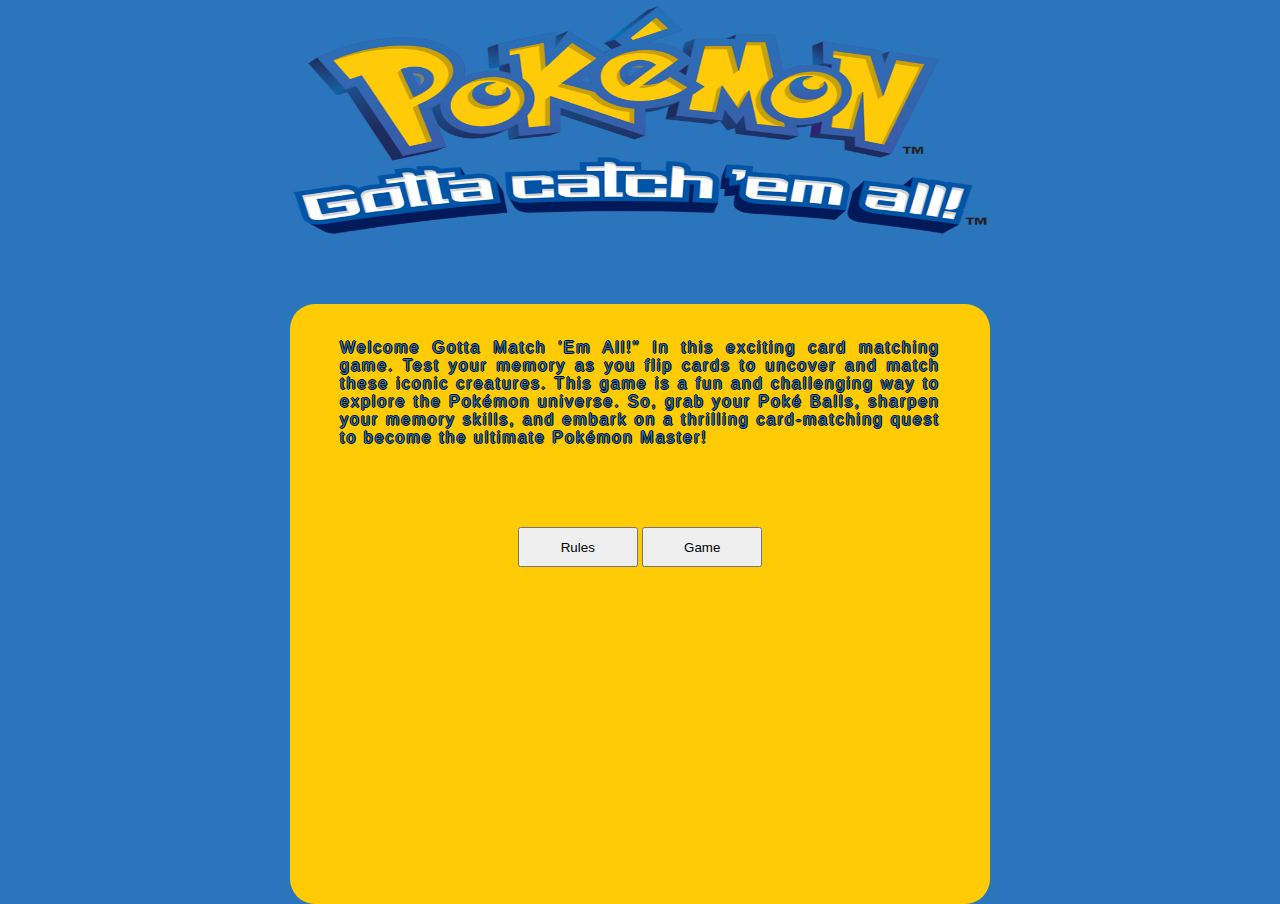
<file: index.html>
<!DOCTYPE html>
<html lang="en">

<head>
    <meta charset="UTF-8" />
    <meta http-equiv="X-UA-Compatible" content="IE=edge" />
    <link rel="stylesheet" href="style.css" />
    <link href="https://fonts.cdnfonts.com/css/pokemon-solid" rel="stylesheet" />
    <meta name="viewport" content="width=device-width, initial-scale=1.0" />
    <title>Document</title>
</head>

<body>
    <header></header>
    <div>
        <div>
            <img class="hero-image" src="images/hero-image.png" />
        </div>
        <div class="container">
            <div class="menu">
                <p class="intro">
                    Welcome Gotta Match 'Em All!" In this
                    exciting card matching game. Test your memory as you flip cards to
                    uncover and match these iconic creatures. This game is a fun and
                    challenging way to explore the Pokémon universe. So, grab your Poké
                    Balls, sharpen your memory skills, and embark on a thrilling
                    card-matching quest to become the ultimate Pokémon Master!
                </p>
                <div class="menu-buttons">


                    <div id="overlay" class="overlay"></div>

                    <button id="popup-button" class="btn-box">Rules</button>

                    <!-- Popup -->
                    <div id="popup" class="popup">
                        <p id="rules">Flip over two cards at a time to reveal their images.
                            If the two cards match, congratulations! You've found a pair.
                            If the cards don't match, flip them back face-down in the same position.
                            Continue flipping over pairs of cards until you've successfully matched all of them. Good
                            luck!</p>
                        <button id="close-button">Close</button>
                    </div>

                    <a href="game.html">
                        <button>Game</button>
                </div>
            </div>
        </div>
    </div>

    <script src="index-script-js"></script>
</body>

</html>
</file>
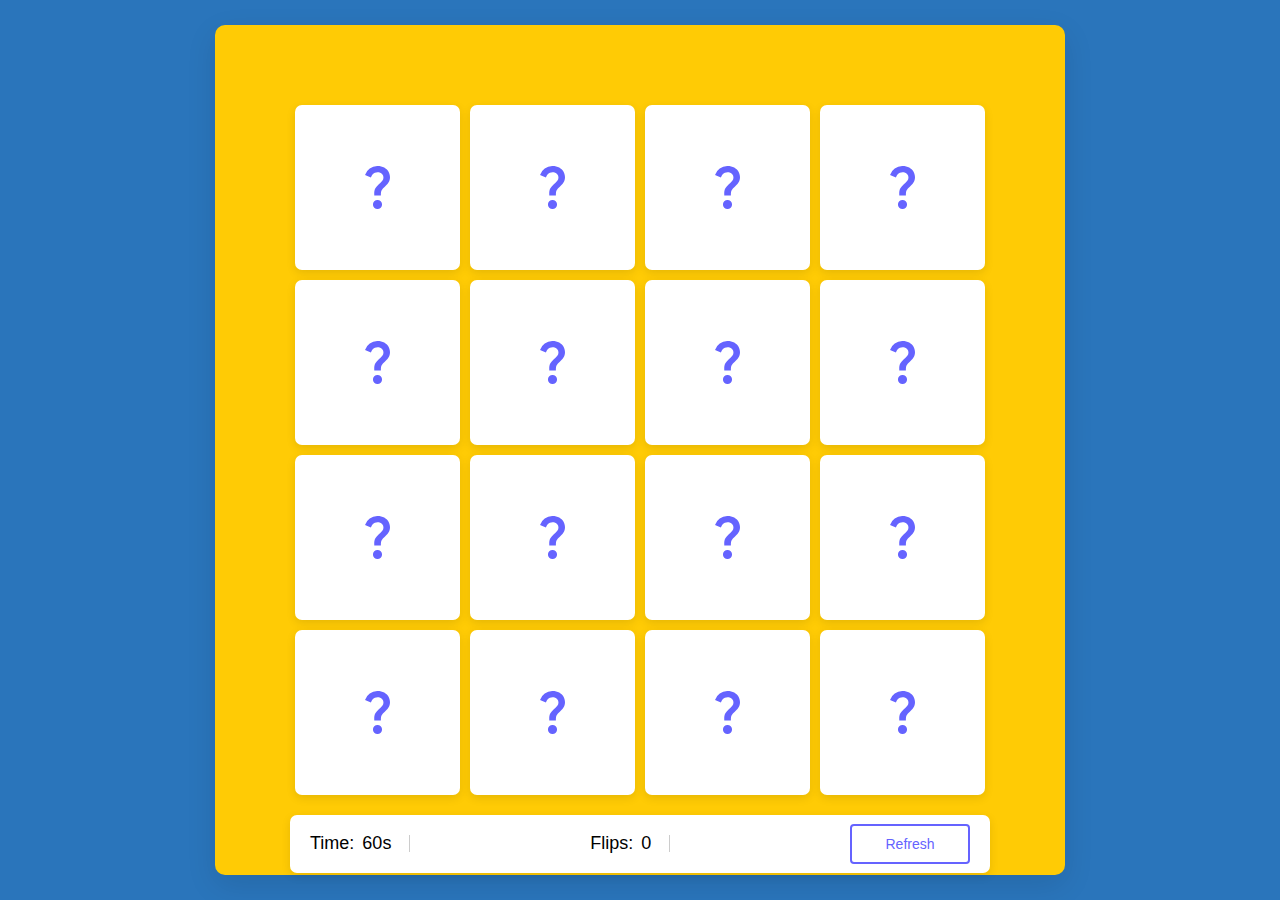
<file: game.html>
<!DOCTYPE html>
<!-- Coding By CodingNepal - youtube.com/codingnepal -->
<html lang="en" dir="ltr">
  <head>
    <meta charset="utf-8" />
    <title>Memory Card Game in JavaScript | CodingNepal</title>
    <link rel="stylesheet" href="style.css" />
    <meta name="viewport" content="width=device-width, initial-scale=1.0" />
  </head>

  <body>
    <div class="wrapper">
      <ul class="cards">
        <li class="card">
          <div class="view front-view">
            <img src="images/que_icon.svg" alt="icon" />
          </div>
          <div class="view back-view">
            <img src="images/img-1.png" alt="card-img" />
          </div>
        </li>
        <li class="card">
          <div class="view front-view">
            <img src="images/que_icon.svg" alt="icon" />
          </div>
          <div class="view back-view">
            <img src="images/img-6.png" alt="card-img" />
          </div>
        </li>
        <li class="card">
          <div class="view front-view">
            <img src="images/que_icon.svg" alt="icon" />
          </div>
          <div class="view back-view">
            <img src="images/img-3.png" alt="card-img" />
          </div>
        </li>
        <li class="card">
          <div class="view front-view">
            <img src="images/que_icon.svg" alt="icon" />
          </div>
          <div class="view back-view">
            <img src="images/img-2.png" alt="card-img" />
          </div>
        </li>
        <li class="card">
          <div class="view front-view">
            <img src="images/que_icon.svg" alt="icon" />
          </div>
          <div class="view back-view">
            <img src="images/img-1.png" alt="card-img" />
          </div>
        </li>
        <li class="card">
          <div class="view front-view">
            <img src="images/que_icon.svg" alt="icon" />
          </div>
          <div class="view back-view">
            <img src="images/img-5.png" alt="card-img" />
          </div>
        </li>
        <li class="card">
          <div class="view front-view">
            <img src="images/que_icon.svg" alt="icon" />
          </div>
          <div class="view back-view">
            <img src="images/img-2.png" alt="card-img" />
          </div>
        </li>
        <li class="card">
          <div class="view front-view">
            <img src="images/que_icon.svg" alt="icon" />
          </div>
          <div class="view back-view">
            <img src="images/img-6.png" alt="card-img" />
          </div>
        </li>
        <li class="card">
          <div class="view front-view">
            <img src="images/que_icon.svg" alt="icon" />
          </div>
          <div class="view back-view">
            <img src="images/img-3.png" alt="card-img" />
          </div>
        </li>
        <li class="card">
          <div class="view front-view">
            <img src="images/que_icon.svg" alt="icon" />
          </div>
          <div class="view back-view">
            <img src="images/img-4.png" alt="card-img" />
          </div>
        </li>
        <li class="card">
          <div class="view front-view">
            <img src="images/que_icon.svg" alt="icon" />
          </div>
          <div class="view back-view">
            <img src="images/img-5.png" alt="card-img" />
          </div>
        </li>
        <li class="card">
          <div class="view front-view">
            <img src="images/que_icon.svg" alt="icon" />
          </div>
          <div class="view back-view">
            <img src="images/img-4.png" alt="card-img" />
          </div>
        </li>
        <li class="card">
          <div class="view front-view">
            <img src="images/que_icon.svg" alt="icon" />
          </div>
          <div class="view back-view">
            <img src="images/img-4.png" alt="card-img" />
          </div>
        </li>
        <li class="card">
          <div class="view front-view">
            <img src="images/que_icon.svg" alt="icon" />
          </div>
          <div class="view back-view">
            <img src="images/img-4.png" alt="card-img" />
          </div>
        </li>
        <li class="card">
          <div class="view front-view">
            <img src="images/que_icon.svg" alt="icon" />
          </div>
          <div class="view back-view">
            <img src="images/img-4.png" alt="card-img" />
          </div>
        </li>
        <li class="card">
          <div class="view front-view">
            <img src="images/que_icon.svg" alt="icon" />
          </div>
          <div class="view back-view">
            <img src="images/img-4.png" alt="card-img" />
          </div>
        </li>
        <div class="details">
            <p class="time">Time: <span><b>20</b>s</span></p>
            <p class="flips">Flips: <span><b>0</b></span></p>
            <button>Refresh</button>
      </ul>
    </div>

    <script src="script.js"></script>
  </body>
</html>
</file>
<file: style.css>
* {
    margin: 0;
    padding: 0;
    box-sizing: border-box;
    font-family: 'Pokemon Solid', sans-serif;
}

body {
    display: flex;
    align-items: center;
    justify-content: center;
    min-height: 100vh;
    background: #2a75bb;
}

.menu {
    width: 700px;
    height: 600px;
    background-color: #ffcb05;
    color: #2a75bb;
    border-radius: 25px;
}

.menu-buttons {
    text-align: center;
    align-items: center;
    margin-top: 80px;
}


.hero-image {
    width: 700px;
    height: 300px;
    margin-left: auto;
    margin-right: auto;
    padding-bottom: 60px;
    align-items: center;
}

.intro {
    padding-top: 35px;
    padding-left: 50px;
    padding-right: 50px;
    font-size: 16px;
    letter-spacing: 2px;
    text-align: justify;
    font-family: 'Pokemon Solid', sans-serif;
    color: #2a75bb;
    text-shadow: 1px 0 0 rgb(0, 0, 0), 0 -1px 0 #000, 0 1px 0 #000, -1px 0 0 #000;

}

.popup {
    display: none;
    position: fixed;
    height: 50%;
    width: 50%;
    top: 50%;
    left: 50%;
    transform: translate(-50%, -50%);
    background-color: rgb(255, 255, 255);
    padding: 20px;
    box-shadow: 0px 0px 10px rgba(0, 0, 0, 0.5);
    z-index: 2;
}

#popup {
    font-size: 18px;
    letter-spacing: 3px;
    font-family: 'Pokemon Solid', sans-serif;
    text-shadow: 1px 0 0 rgb(0, 0, 0), 0 -1px 0 #000, 0 1px 0 #000, -1px 0 0 #000;
    padding: 28px;
}

#close-button {
    margin-top: 10%;
}

.overlay {
    display: none;
    position: fixed;
    top: 0;
    left: 0;
    width: 100%;
    height: 100%;
    background-color: rgba(0, 0, 0, 0.5);
    /* Semi-transparent black background */
    z-index: 1;
}

::selection {
    color: #fff;
    background: #2a75bb;
}

.wrapper {
    padding: 75px;
    background: #ffcb05;
    border-radius: 10px;
    box-shadow: 0 10px 30px rgba(0, 0, 0, 0.1);
}

button {
    width: 120px;
    height: 40px;
}

.cards,
.card,
.view,
.details,
p {
    display: flex;
    align-items: center;
    justify-content: center;
}

.cards {
    height: 700px;
    width: 700px;
    flex-wrap: wrap;
    justify-content: space-between;
}

.cards .card {
    margin: 5px;
    cursor: pointer;
    position: relative;
    perspective: 1000px;
    transform-style: preserve-3d;
    height: calc(100% / 4 - 10px);
    width: calc(100% / 4 - 10px);
}

.card.shake {
    animation: shake 0.35s ease-in-out;
}

@keyframes shake {

    0%,
    100% {
        transform: translateX(0);
    }

    20% {
        transform: translateX(-13px);
    }

    40% {
        transform: translateX(13px);
    }

    60% {
        transform: translateX(-8px);
    }

    80% {
        transform: translateX(8px);
    }
}

.cards .card .view {
    width: 100%;
    height: 100%;
    user-select: none;
    pointer-events: none;
    position: absolute;
    background: #fff;
    border-radius: 7px;
    backface-visibility: hidden;
    transition: transform 0.25s linear;
    box-shadow: 0 3px 10px rgba(0, 0, 0, 0.1);
}

.card .front-view img {
    max-width: 80px;
}

.card .back-view {
    transform: rotateY(-180deg);
}

.card .back-view img {
    max-width: 110px;
}

.card.flip .front-view {
    transform: rotateY(180deg);
}

.card.flip .back-view {
    transform: rotateY(0);
}

.details {
    width: 100%;
    margin-top: 15px;
    padding: 0 20px;
    border-radius: 7px;
    background: #fff;
    height: calc(50% / 4 - 30px);
    justify-content: space-between;
    box-shadow: 0 3px 10px rgba(0, 0, 0, 0.1);
}

.details p {
    font-size: 18px;
    height: 17px;
    padding-right: 18px;
    border-right: 1px solid #ccc;
}

.details p span {
    margin-left: 8px;
}

.details p b {
    font-weight: 500;
}

.details button {
    cursor: pointer;
    font-size: 14px;
    color: #6563ff;
    border-radius: 4px;
    padding: 4px 11px;
    background: #fff;
    border: 2px solid #6563ff;
    transition: 0.3s ease;
}

.details button:hover {
    color: #fff;
    background: #6563ff;
}

@media screen and (max-width: 950px) {

    #popup {
        font-size: 15px;
        letter-spacing: 1px;

    }

}




@media screen and (max-width: 700px) {



    .cards {
        height: 350px;
        width: 350px;
    }

    .card .front-view img {
        max-width: 16px;
    }

    .card .back-view img {
        max-width: 40px;
    }

    .details {
        height: calc(95% / 4 - 30px);
    }

}

@media screen and (max-width: 530px) {
    .cards {
        height: 300px;
        width: 300px;
    }

    .card .back-view img {
        max-width: 35px;
    }

    .details {
        margin-top: 10px;
        padding: 0 15px;
        height: calc(100% / 4 - 20px);
    }

    .details p {
        height: 15px;
        font-size: 17px;
        padding-right: 13px;
    }

    .details button {
        font-size: 13px;
        padding: 5px 10px;
        border: none;
        color: #fff;
        background: #6563ff;
    }
}
</file>
